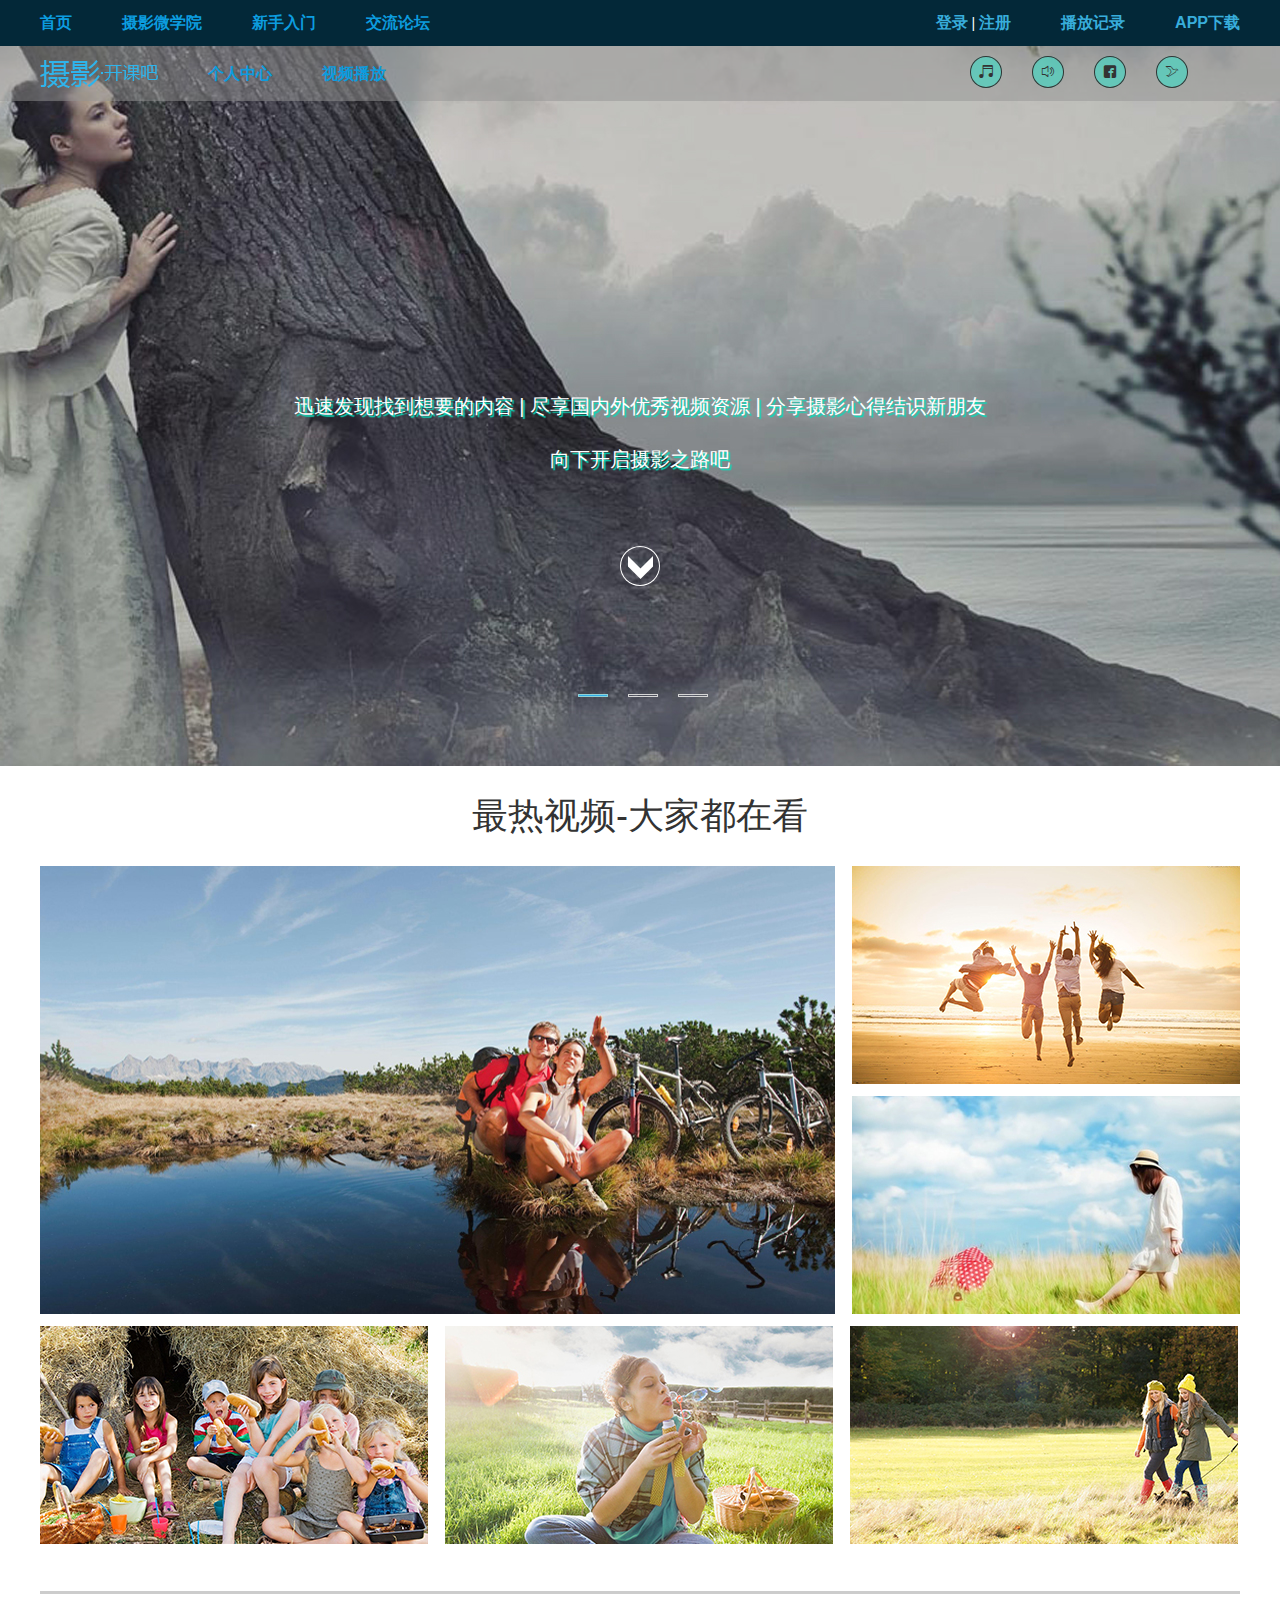
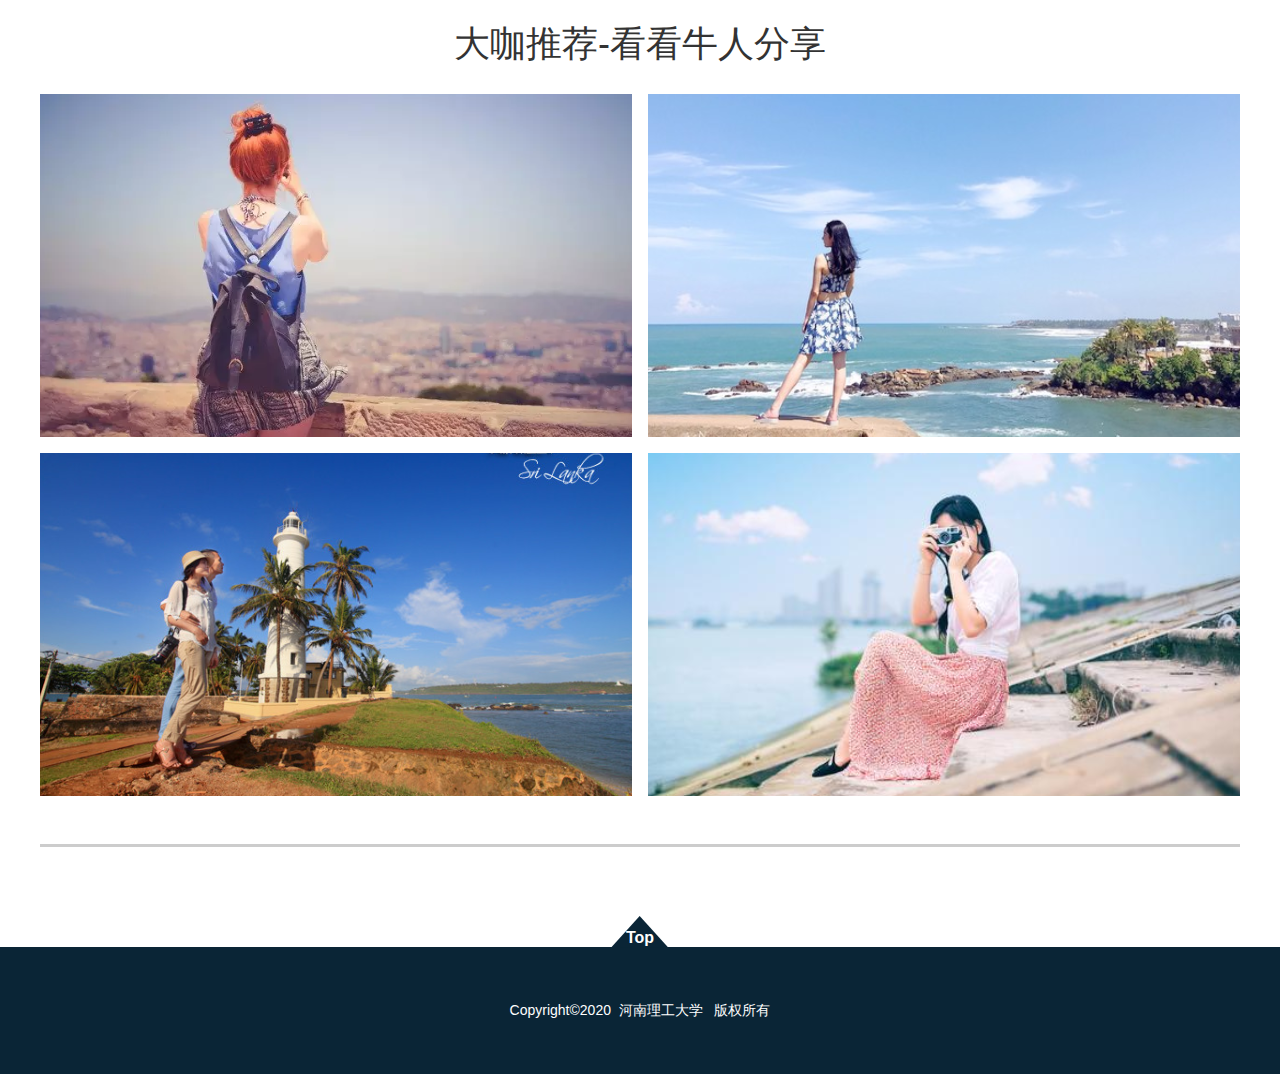
<file: index.html>
<!doctype html>
<html>

<head>
    <meta charset="utf-8" />
    <title>摄影吧</title>
    <link rel="stylesheet" href="css/loading.css">
    <link rel="stylesheet" href="css/index.css" />
    <!-- <script src="js/index.js"></script> -->
    <!-- <audio src="audio/audio.mp3" controls="controls" autoplay="autoplay " loop></audio> -->
</head>

<body>
    <script src="js/loading.js"></script>
    <!--head begin-->
    <header id="head">
        <div class="con">
            <ul class="left">
                <li>
                    <a href="">首页</a>
                </li>

                <li>
                    <a href="http://academy.fengniao.com/">摄影微学院</a>
                </li>
                <li>
                    <a href="https://study.163.com/series/38001.htm">新手入门</a>
                </li>
                <li>
                    <a href="https://www.douban.com/group/topic/21660714/">交流论坛</a>
                </li>
            </ul>
            <ul class="right">
                <li>
                    <a href="#">APP下载</a>
                </li>
                <li>
                    <a href="user.html">播放记录</a>
                </li>
                <li><a href="login.html">登录</a> | <a href="register.html">注册</a></li>
            </ul>
        </div>
    </header>
    <!--head end-->
    <!--nav begin-->
    <nav>
        <div class="nav_in">
            <ul>
                <li>
                    <a href="index.html"></a>
                </li>
                <li><a href="user.html">个人中心</a></li>
                <li><a href="video.html">视频播放</a></li>
            </ul>
            <ol>
                <li>&#xe65e;</li>
                <li>&#xe608;</li>
                <li>&#xf012a;</li>
                <li>&#xe68e;</li>
            </ol>
        </div>
    </nav>
    <!--nav end-->
    <!--content begin-->
    <!-- InstanceBeginEditable name="EditRegion3" -->
    <!--banner begin-->
    <div class="banner">
        <div class="banner_pic" id="banner_pic">
            <div class="current"><img class="ban" src="images/banner01.jpg"></div>
            <div class="pic"><img class="ban" src="images/banner02.jpg"></div>
            <div class="pic"><img class="ban" src="images/banner03.jpg"></div>
        </div>
        <p>迅速发现找到想要的内容 | 尽享国内外优秀视频资源 | 分享摄影心得结识新朋友</p>
        <p>向下开启摄影之路吧</p>
        <ol id="button">
            <li class="current"></li>
            <li class="but"></li>
            <li class="but"></li>
        </ol>
        <a href="#con" class="sanjiao"><img src="images/jiantou.png" alt=""></a>
    </div>
    <!--banner end-->
    <!--content begin-->
    <div class="content" id="con">
        <h2>最热视频-大家都在看</h2>
        <a href="video.html">
            <img src="images/pic01.jpg">
            <div class="cur">
                <h3>初学者怎样挑选镜头</h3>
                <span>查看详情</span>
            </div>
        </a>
        <a href="#"><img src="images/pic02.jpg"></a>
        <a href="#"><img src="images/pic03.jpg"></a>
        <a href="#"><img src="images/pic04.jpg"></a>
        <a href="#"><img src="images/pic05.jpg"></a>
        <a href="#"><img src="images/pic06.jpg"></a>
    </div>
    <div class="share ">
        <h2>大咖推荐-看看牛人分享</h2>
        <a href="# ">
            <img src="images/pic071.png " />
            <div class="cur ">
                <img src="images/pic01.png " />
                <h3>Tom</h3>
                <p>视频: 34 订阅粉丝: 1012</p>
                <span>订阅</span>
            </div>
        </a>
        <a href="# ">
            <img src="images/pic072.png " />
            <div class="cur ">
                <img src="images/pic02.png " />
                <h3>nosay</h3>
                <p>视频: 64 订阅粉丝: 2132</p>
                <span>订阅</span>
            </div>
        </a>
        <a href="# ">
            <img src="images/pic073.png " />
            <div class="cur ">
                <img src="images/pic03.png " />
                <h3>mary</h3>
                <p>视频: 84 订阅粉丝: 30112</p>
                <span>订阅</span>
            </div>
        </a>
        <a href="# ">
            <img src="images/pic074.png " />
            <div class="cur ">
                <img src="images/pic04.png " />
                <h3>James</h3>
                <p>视频: 56 订阅粉丝: 4112</p>
                <span>订阅</span>
            </div>
        </a>
    </div>
    <!--content end-->
    <!-- InstanceEndEditable -->
    <!--content end-->
    <!--footer begin-->
    <footer>
        <div class="foot ">
            <a href="#head "><span>Top</span></a>
            <p>Copyright©2020&nbsp;&nbsp;河南理工大学 &nbsp;&nbsp;版权所有</p>
        </div>
    </footer>
    <!--footer end-->
    <script>
        //顶部的焦点图切换
        function hotChange() {
            var current_index = 0;
            var timer = window.setInterval(autoChange, 3000);
            var button_li = document.getElementById("button").getElementsByTagName("li");
            var pic_div = document.getElementById("banner_pic").getElementsByTagName("div");
            for (var i = 0; i < button_li.length; i++) {
                button_li[i].onmouseover = function() {
                    if (timer) {
                        clearInterval(timer);
                    }
                    for (var j = 0; j < pic_div.length; j++) {
                        if (button_li[j] == this) {
                            current_index = j;
                            button_li[j].className = "current";
                            pic_div[j].className = "current";
                        } else {
                            pic_div[j].className = "pic";
                            button_li[j].className = "but";
                        }
                    }
                }
                button_li[i].onmouseout = function() {
                    timer = setInterval(autoChange, 3000);
                }
            }

            function autoChange() {
                ++current_index;
                if (current_index == button_li.length) {
                    current_index = 0;
                }
                for (var i = 0; i < button_li.length; i++) {
                    if (i == current_index) {
                        button_li[i].className = "current";
                        pic_div[i].className = "current";
                    } else {
                        button_li[i].className = "but";
                        pic_div[i].className = "pic";
                    }
                }
            }
        }
        hotChange();
    </script>
</body>
<!-- InstanceEnd -->

</html>
</file>
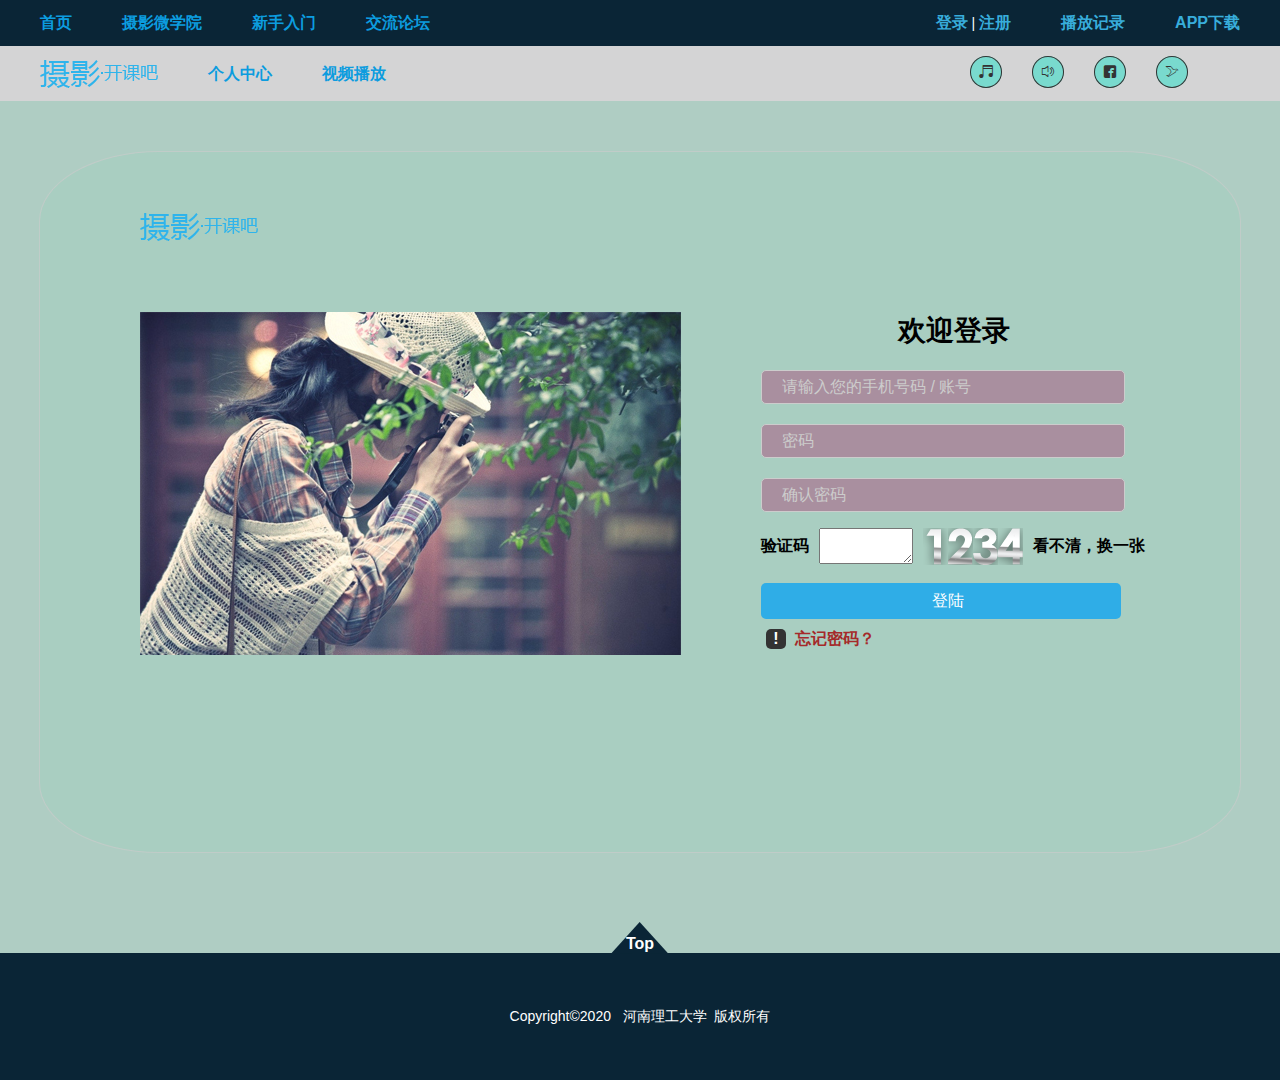
<file: login.html>
<!doctype html>
<html>

<head>
    <meta charset="utf-8">
    <title>摄影吧</title>
    <link rel="stylesheet" type="text/css" href="css/register.css">
</head>

<body>
    <!--head begin-->
    <header id="head">
        <div class="con">
            <ul class="left">
                <li>
                    <a href="index.html">首页</a>
                </li>

                <li>
                    <a href="http://academy.fengniao.com/">摄影微学院</a>
                </li>
                <li>
                    <a href="https://study.163.com/series/38001.htm">新手入门</a>
                </li>
                <li>
                    <a href="https://www.douban.com/group/topic/21660714/">交流论坛</a>
                </li>
            </ul>
            <ul class="right">
                <li>
                    <a href="#">APP下载</a>
                </li>
                <li>
                    <a href="user.html">播放记录</a>
                </li>
                <li><a href="login.html">登录</a> | <a href="register.html">注册</a></li>
            </ul>
        </div>
    </header>
    <!--head end-->
    <!--nav begin-->
    <nav>
        <div class="nav_in">
            <ul>
                <li>
                    <a href="index.html"></a>
                </li>
                <li><a href="user.html">个人中心</a></li>
                <li><a href="video.html">视频播放</a></li>
            </ul>
            <ol>
                <li>&#xe65e;</li>
                <li>&#xe608;</li>
                <li>&#xf012a;</li>
                <li>&#xe68e;</li>
            </ol>
        </div>
    </nav>
    <!--nav end-->
    <!--content begin-->
    <div class="content">
        <p><img src="images/LOGO.png" alt="一起摄影吧"></p>
        <aside>
            <img src="images/sheying.jpg">
        </aside>
        <div class="right">
            <h1 style="text-align: center;">欢迎登录</h1>
            <form action="#" method="post">
                <input type="text" placeholder="请输入您的手机号码 / 账号" />
                <input type="text" placeholder="密码" maxlength="8" />
                <input type="text" placeholder="确认密码" maxlength="8" /><br><br>
                <ul>
                    <li>
                        <h3>验证码 </h3>
                    </li>
                    <li><textarea name="" id="" cols="4" rows="1"></textarea></li>
                    <li id="code">
                        <img src="img/1.png" alt="" /><img src="img/2.png" alt="" /><img src="img/3.png" alt="" /><img src="img/4.png" alt="" />
                    </li>
                    <li id="wz">
                        <h3 style="margin-left :10px;">看不清，换一张</h3>
                    </li>

                </ul>
                <input type="submit" value="登陆" class="button" id="btn" />
                <p id="mima">
                    <span>!</span>
                    <a href="#" style="color:brown">忘记密码？</a>
                </p>
            </form>
        </div>
    </div>

    <!--content end-->
    <!--footer begin-->
    <footer>
        <div class="foot">
            <a href="#head"><span>Top</span></a>
            <p>Copyright©2020 &nbsp;&nbsp;河南理工大学&nbsp;&nbsp;版权所有</p>
        </div>
    </footer>
    <!--footer end-->
    <script>
        var wz = document.getElementById("wz");
        var num; //随机数字
        var pic = ""; //随机图片路径
        wz.onclick = function() {
            var img = "";
            for (var i = 0; i < 4; i++) {
                num = Math.floor(Math.random() * 10);
                pic = "<img src='img/" + num + ".png' />";
                img = img + pic;
            }
            var oCode = document.getElementById('code');
            oCode.innerHTML = img;
        }

        var mima = document.getElementById("mima");
        mima.onclick = function() {
            alert("你可以去官网申诉找回");
        }
        var denglu = document.getElementById("btn");
        denglu.onclick = function() {
            alert("正在登陆......");
        }
    </script>
</body>


</html>
</file>
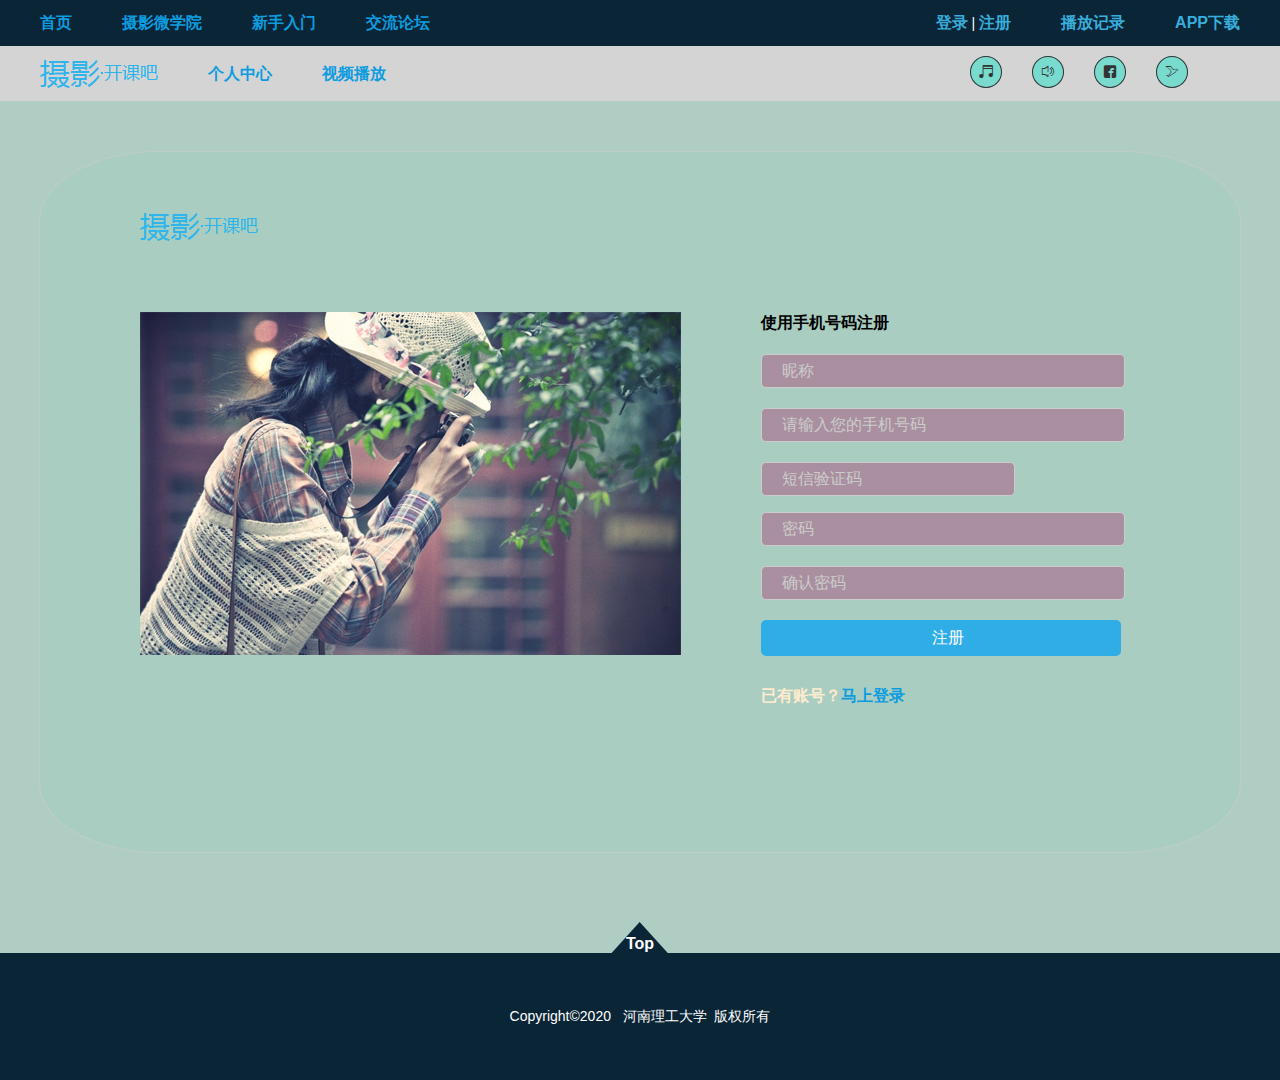
<file: register.html>
<!doctype html>
<html>

<head>
    <meta charset="utf-8">
    <title>摄影吧</title>
    <link rel="stylesheet" type="text/css" href="css/register.css">
</head>

<body>
    <!--head begin-->
    <header id="head">
        <div class="con">
            <ul class="left">
                <li>
                    <a href="index.html">首页</a>
                </li>

                <li>
                    <a href="http://academy.fengniao.com/">摄影微学院</a>
                </li>
                <li>
                    <a href="https://study.163.com/series/38001.htm">新手入门</a>
                </li>
                <li>
                    <a href="https://www.douban.com/group/topic/21660714/">交流论坛</a>
                </li>
            </ul>
            <ul class="right">
                <li>
                    <a href="#">APP下载</a>
                </li>
                <li>
                    <a href="user.html">播放记录</a>
                </li>
                <li><a href="login.html">登录</a> | <a href="register.html">注册</a></li>
            </ul>
        </div>
    </header>
    <!--head end-->
    <!--nav begin-->
    <nav>
        <div class="nav_in">
            <ul>
                <li>
                    <a href="index.html"></a>
                </li>
                <li><a href="user.html">个人中心</a></li>
                <li><a href="video.html">视频播放</a></li>
            </ul>
            <ol>
                <li>&#xe65e;</li>
                <li>&#xe608;</li>
                <li>&#xf012a;</li>
                <li>&#xe68e;</li>
            </ol>
        </div>
    </nav>
    <!--nav end-->
    <!--content begin-->
    <!-- InstanceBeginEditable name="EditRegion3" -->
    <div class="content">
        <p><img src="images/LOGO.png" alt="一起摄影吧"></p>
        <aside>
            <img src="images/sheying.jpg">
        </aside>
        <div class="right">
            <h3>使用手机号码注册</h3>
            <form action="#" method="post">
                <input type="text" placeholder="昵称" />
                <input type="text" placeholder="请输入您的手机号码" />
                <input type="text" placeholder="短信验证码" class="short" /><br><br>
                <!-- <p>请输入正确的验证码</p> -->
                <input type="text" placeholder="密码" maxlength="8" />
                <input type="text" placeholder="确认密码" maxlength="8" />
                <input type="submit" value="注册" class="button" />
                <p style="color: blanchedalmond;">已有账号？<a href="login.html" style="font-weight: bold;">马上登录</a></p>
            </form>
        </div>
    </div>
    <!-- InstanceEndEditable -->
    <!--content end-->
    <!--footer begin-->
    <footer>
        <div class="foot">
            <a href="#head"><span>Top</span></a>
            <p>Copyright©2020 &nbsp;&nbsp;河南理工大学&nbsp;&nbsp;版权所有</p>
        </div>
    </footer>
    <!--footer end-->
</body>
<!-- InstanceEnd -->

</html>
</file>
<file: css/loading.css>
.chromeframe {
    margin: .2em 0;
    background: #ccc;
    color: #000;
    padding: .2em 0
}

#loader-wrapper {
    position: fixed;
    top: 0;
    left: 0;
    width: 100%;
    height: 100%;
    z-index: 999999
}

#loader {
    display: block;
    position: relative;
    left: 50%;
    top: 50%;
    width: 150px;
    height: 150px;
    margin: -75px 0 0 -75px;
    border-radius: 50%;
    border: 3px solid transparent;
    border-top-color: #FFF;
    -webkit-animation: spin 2s linear infinite;
    -ms-animation: spin 2s linear infinite;
    -moz-animation: spin 2s linear infinite;
    -o-animation: spin 2s linear infinite;
    animation: spin 2s linear infinite;
    z-index: 1001
}

#loader:before {
    content: "";
    position: absolute;
    top: 5px;
    left: 5px;
    right: 5px;
    bottom: 5px;
    border-radius: 50%;
    border: 3px solid transparent;
    border-top-color: #FFF;
    -webkit-animation: spin 2s linear infinite;
    -moz-animation: spin 2s linear infinite;
    -o-animation: spin 2s linear infinite;
    -ms-animation: spin 2s linear infinite;
    animation: spin 2s linear infinite
}

#loader:after {
    content: "";
    position: absolute;
    top: 15px;
    left: 15px;
    right: 15px;
    bottom: 15px;
    border-radius: 50%;
    border: 3px solid transparent;
    border-top-color: #FFF;
    -moz-animation: spin 2s linear infinite;
    -o-animation: spin 2s linear infinite;
    -ms-animation: spin 2s linear infinite;
    -webkit-animation: spin 2s linear infinite;
    animation: spin 2s linear infinite
}

@-webkit-keyframes spin {
    0% {
        -webkit-transform: rotate(0deg);
        -ms-transform: rotate(0deg);
        transform: rotate(0deg)
    }
    100% {
        -webkit-transform: rotate(360deg);
        -ms-transform: rotate(360deg);
        transform: rotate(360deg)
    }
}

@keyframes spin {
    0% {
        -webkit-transform: rotate(0deg);
        -ms-transform: rotate(0deg);
        transform: rotate(0deg)
    }
    100% {
        -webkit-transform: rotate(360deg);
        -ms-transform: rotate(360deg);
        transform: rotate(360deg)
    }
}

#loader-wrapper .loader-section {
    position: fixed;
    top: 0;
    width: 51%;
    height: 100%;
    /*背景色 原#1abc9c */
    z-index: 1000;
    -webkit-transform: translateX(0);
    -ms-transform: translateX(0);
    transform: translateX(0)
}

#loader-wrapper .loader-section.section-left {
    background-image: linear-gradient(45deg, #7A88FF, rgb(93, 208, 236), rgb(91, 196, 238));
    left: 0
}

#loader-wrapper .loader-section.section-right {
    background-image: linear-gradient(45deg, rgb(91, 196, 238), rgb(93, 208, 236), #7A88FF);
    right: 0
}

.loaded #loader-wrapper .loader-section.section-left {
    -webkit-transform: translateX(-100%);
    -ms-transform: translateX(-100%);
    transform: translateX(-100%);
    -webkit-transition: all 1.5s 1s cubic-bezier(0.645, 0.045, 0.355, 1.000);
    transition: all 1.5s 1s cubic-bezier(0.645, 0.045, 0.355, 1.000)
}

.loaded #loader-wrapper .loader-section.section-right {
    -webkit-transform: translateX(100%);
    -ms-transform: translateX(100%);
    transform: translateX(100%);
    -webkit-transition: all 1.5s 1s cubic-bezier(0.645, 0.045, 0.355, 1.000);
    transition: all 1.5s 1s cubic-bezier(0.645, 0.045, 0.355, 1.000)
}

.loaded #loader {
    opacity: 0;
    -webkit-transition: all 1.5s ease-out;
    transition: all 1s ease-out
}


/* 原版load_title是从上面飘出去，感觉太二了注销掉了，结束自动消失 */

.loaded #loader-wrapper {
    visibility: hidden;
    /*-webkit-transform: translateY(-100%);*/
    /*-ms-transform: translateY(-100%);*/
    /*transform: translateY(-100%);*/
    /*-webkit-transition: all .3s 1s ease-out;*/
    /*transition: all .3s 1s ease-out*/
}

.no-js #loader-wrapper {
    display: none
}

.no-js h1 {
    color: #222
}

#loader-wrapper #load_title {
    font-family: 'Open Sans';
    color: #FFF;
    font-size: 19px;
    width: 100%;
    text-align: center;
    z-index: 9999999999999;
    position: absolute;
    top: 60%;
    opacity: 1;
    line-height: 30px;
    transition: 1.2s;
}

#loader-wrapper #load_title span {
    font-weight: normal;
    font-style: italic;
    font-size: 13px;
    color: #FFF;
    opacity: .5
}
</file>
<file: css/index.css>
@charset "utf-8";

/* CSS Document */


/*清除浏览器默认样式*/

body,
ul,
li,
ol,
dl,
dd,
dt,
p,
h1,
h2,
h3,
h4,
h5,
h6,
form,
img {
    margin: 0;
    padding: 0;
    border: 0;
    list-style: none;
}


/*全局控制样式*/

body {
    font-family: "微软雅黑", Arial, Helvetica, sans-serif;
    font-size: 14px;
}

a {
    font-size: 16px;
    font-weight: bold;
    color: rgb(12, 156, 223);
    text-decoration: none;
}

a:hover {
    color: rgb(236, 92, 9);
}

input,
textarea {
    outline: none;
}

@font-face {
    font-family: 'freshskin';
    src: url('../fonts/iconfont.ttf');
}


/*head begin*/

header {
    width: 100%;
    height: 46px;
    background: #032838;
}

header .con {
    width: 1200px;
    margin: 0 auto;
}

header .con .left {
    float: left;
}

header .con .right {
    float: right;
}

header .con .left li {
    float: left;
    height: 46px;
    line-height: 46px;
    margin-right: 50px;
    color: #fff;
    cursor: pointer;
}

header .con .right li {
    float: right;
    height: 46px;
    line-height: 46px;
    margin-left: 50px;
    color: #fff;
    cursor: pointer;
}

header .con .right li a {
    color: rgb(56, 173, 219);
}


/*head end*/


/*nav begin*/

nav {
    width: 100%;
    height: 55px;
    position: absolute;
    background: rgba(148, 148, 148, 0.5);
    z-index: 10;
}

nav .nav_in {
    width: 1200px;
    margin: 0 auto;
}

nav ul {
    float: left;
}

nav ul li {
    float: left;
    margin-right: 50px;
    font-size: 18px;
    height: 55px;
    line-height: 55px;
}

nav ul li:first-child a {
    display: inline-block;
    height: 55px;
    width: 118px;
    background: url(../images/LOGO.png) no-repeat center left;
}

nav .nav_in ol {
    float: right;
    width: 300px;
    height: 55px;
    font-family: "freshskin";
}

nav .nav_in ol li {
    float: left;
    width: 32px;
    height: 32px;
    line-height: 32px;
    text-align: center;
    color: #333;
    background: rgba(53, 223, 200, 0.568);
    box-shadow: 0 0 0 1px #333 inset;
    transition: box-shadow 0.5s ease 0s;
    border-radius: 16px;
    margin: 10px 0 0 30px;
    cursor: pointer;
}

nav .nav_in ol li:hover {
    box-shadow: 0 0 0 16px #fff inset;
    color: #333;
}


/*nav end*/


/*banner begin*/

.banner {
    width: 100%;
    height: 720px;
    position: relative;
    color: #fff;
    overflow: hidden;
    text-align: center;
}

.banner .ban {
    position: absolute;
    top: 0;
    left: 50%;
    transform: translate(-50%, 0);
}

.banner .current {
    display: block;
}

.banner .pic {
    display: none;
}

.banner h3 {
    font-weight: normal;
    padding-top: 70px;
    color: #fff;
    opacity: 0;
    font-size: 50px;
    transition: all 0.5s ease-in 0s;
}

#button {
    position: absolute;
    left: 50%;
    top: 90%;
    margin-left: -62px;
    z-index: 9999;
}

#button .but {
    float: left;
    width: 28px;
    height: 1px;
    border: 1px solid #d6d6d6;
    margin-right: 20px;
}

#button li {
    cursor: pointer;
}

#button .current {
    background: #2fade7;
    float: left;
    width: 28px;
    height: 1px;
    border: 1px solid #90d1d5;
    margin-right: 20px;
}

body:hover .banner h3 {
    padding-top: 200px;
    opacity: 1;
}

.banner p {
    width: 715px;
    position: absolute;
    top: 50%;
    left: 50%;
    font-size: 20px;
    opacity: 0;
    transform: translate(-50%, -50%);
    -o-transform: translate(-50%, -50%);
    -ms-transform: translate(-50%, -50%);
    -moz-transform: translate(-50%, -50%);
    -webkit-transform: translate(-50%, -50%);
    transition: all 0.8s ease-in 0s;
    text-shadow: 2px 2px 1px rgb(9, 221, 186);
}

body:hover .banner p {
    opacity: 1;
}

.banner p:nth-of-type(2) {
    position: absolute;
    top: 1000px;
    left: 50%;
    font-size: 20px;
    opacity: 0;
    transform: translate(-50%, 0);
    -o-transform: translate(-50%, 0);
    -ms-transform: translate(-50%, 0);
    -moz-transform: translate(-50%, -0);
    -webkit-transform: translate(-50%, 0);
    transition: all 0.8s ease-in 0s;
}

body:hover .banner p:nth-of-type(2) {
    position: absolute;
    top: 400px;
    opacity: 1;
}

.sanjiao {
    width: 40px;
    height: 30px;
    padding-top: 10px;
    border-radius: 20px;
    box-shadow: 0 0 0 1px #fff inset;
    text-align: center;
    position: absolute;
    top: 1000px;
    left: 50%;
    z-index: 99999;
    opacity: 0;
    transform: translate(-50%, 0);
    -o-transform: translate(-50%, 0);
    -ms-transform: translate(-50%, 0);
    -moz-transform: translate(-50%, -0);
    -webkit-transform: translate(-50%, 0);
    transition: all 0.8s ease-in 0s;
}

body:hover .sanjiao {
    position: absolute;
    top: 500px;
    opacity: 1;
}

.sanjiao:hover {
    box-shadow: 0 0 0 20px #2fade7 inset;
}


/*banner end*/


/*content begin*/

.content {
    width: 1200px;
    height: 825px;
    margin: 0px auto;
    border-bottom: 3px solid #ccc;
}

.content h2,
.share h2 {
    text-align: center;
    color: #333;
    font-size: 36px;
    font-weight: normal;
    line-height: 100px;
}

.content a {
    float: left;
    width: 388px;
    height: 218px;
    overflow: hidden;
    margin: 0 0 12px 17px;
}

.content a:nth-of-type(1),
.content a:nth-of-type(4),
.share a:nth-of-type(1),
.share a:nth-of-type(3) {
    margin-left: 0;
}

.content a img,
.share a img {
    display: block;
}

.content a:nth-of-type(1) {
    position: relative;
    width: 795px;
    height: 448px;
    overflow: hidden;
}

.content a:nth-of-type(1) .cur {
    width: 795px;
    height: 448px;
    background: #000;
    opacity: 0;
    position: absolute;
    left: 0;
    top: 0;
    text-align: center;
    transition: all 0.5s ease-in 0s;
}

.content a:nth-of-type(1):hover .cur {
    opacity: 0.5;
}

.content a .cur h3 {
    color: #fff;
    font-size: 25px;
    font-weight: normal;
    padding-top: 150px;
}

.content a .cur span {
    display: block;
    width: 150px;
    height: 40px;
    font-size: 20px;
    line-height: 40px;
    color: #2fade7;
    margin: 100px 0 0 317px;
    border-radius: 5px;
    border: 2px solid #2fade7;
}

.content a img {
    transition: all 0.5s ease-in 0s;
}

.content a:hover img {
    transform: scale(1.1, 1.1);
}

.content a:nth-of-type(1):hover img {
    width: 795px;
    height: 448px;
    transform: scale(1);
}

.share {
    width: 1200px;
    height: 850px;
    margin: 0 auto;
    border-bottom: 3px solid #ccc;
}

.share a {
    float: left;
    position: relative;
    width: 592px;
    height: 343px;
    margin: 0 0 16px 16px;
    overflow: hidden;
}

.share a .cur {
    width: 296px;
    height: 345px;
    background: rgba(255, 255, 255, 0);
    position: absolute;
    left: -296px;
    top: 0;
    text-align: center;
    transition: all 0.5s ease-in 0s;
}

.share a:hover .cur {
    position: absolute;
    left: 0;
    top: 0;
    background: rgba(255, 255, 255, 0.5);
}

.share a:nth-of-type(2) .cur,
.share a:nth-of-type(3) .cur {
    position: absolute;
    left: 592px;
    top: 0;
}

.share a:nth-of-type(2):hover .cur,
.share a:nth-of-type(3):hover .cur {
    position: absolute;
    left: 296px;
    top: 0;
}

.share a .cur img {
    padding: 70px 0 15px 125px;
}

.share a .cur p {
    padding: 10px 0 15px 0;
}

.share a .cur span {
    display: block;
    width: 75px;
    height: 30px;
    background: #2fade7;
    border-radius: 5px;
    margin: 30px 0 0 110px;
    color: #fff;
    line-height: 30px;
}


/*content end*/


/*foot begin*/

footer {
    width: 100%;
    height: 127px;
    margin-top: 100px;
    background: #0a2536;
    color: #fff;
    text-align: center;
}

footer .foot {
    width: 1200px;
    height: 127px;
    margin: 0 auto;
    position: relative;
}

footer span {
    width: 58px;
    height: 32px;
    line-height: 43px;
    text-align: center;
    color: #fff;
    position: absolute;
    top: -31px;
    left: 600px;
    margin-left: -29px;
    background: url(../images/sanjiao.png);
}

footer p {
    line-height: 127px;
}


/*foot end*/
</file>
<file: css/register.css>
@charset "utf-8";
    /* CSS Document */
    /*清除浏览器默认样式*/
    
    body,
    ul,
    li,
    ol,
    dl,
    dd,
    dt,
    p,
    h1,
    h2,
    h3,
    h4,
    h5,
    h6,
    form,
    img,
    table,
    tr,
    td {
        margin: 0;
        padding: 0;
        border: 0;
        list-style: none;
    }
    
    body {
        font-family: "微软雅黑", Arial, Helvetica, sans-serif;
        font-size: 14px;
        background-color: rgba(123, 172, 155, 0.603);
    }
    /* @font-face {font-family: 'freshskin';src:url('../fonts/iconfont.ttf') format('truetype')} */
    
    a {
        font-size: 16px;
        font-weight: bold;
        color: rgb(12, 156, 223);
        text-decoration: none;
    }
    
    a:hover {
        color: rgb(236, 92, 9);
    }
    
    input,
    textarea {
        outline: none;
    }
    
    @font-face {
        font-family: 'freshskin';
        src: url('../fonts/iconfont.ttf');
    }
    
    header {
        width: 100%;
        height: 46px;
        background: #0a2536;
    }
    
    header .con {
        width: 1200px;
        margin: 0 auto;
    }
    
    header .con .left {
        float: left;
    }
    
    header .con .right {
        float: right;
    }
    
    header .con .left li {
        float: left;
        height: 46px;
        line-height: 46px;
        margin-right: 50px;
        color: #fff;
        cursor: pointer;
    }
    
    header .con .right li {
        float: right;
        height: 46px;
        line-height: 46px;
        margin-left: 50px;
        color: #fff;
        cursor: pointer;
    }
    
    header .con .right li a {
        color: rgb(56, 173, 219);
    }
    
    nav {
        width: 100%;
        height: 55px;
        background: #d4d4d5;
    }
    
    nav .nav_in {
        width: 1200px;
        margin: 0 auto;
    }
    
    nav ul {
        float: left;
    }
    
    nav ul li {
        float: left;
        margin-right: 50px;
        font-size: 18px;
        height: 55px;
        line-height: 55px;
    }
    
    nav ul li:first-child a {
        display: inline-block;
        height: 55px;
        width: 118px;
        background: url(../images/LOGO.png) no-repeat center left;
    }
    
    nav .nav_in ol {
        float: right;
        width: 300px;
        height: 55px;
        font-family: "freshskin";
    }
    
    nav .nav_in ol li {
        float: left;
        width: 32px;
        height: 32px;
        line-height: 32px;
        text-align: center;
        color: #333;
        background: rgba(53, 223, 200, 0.568);
        box-shadow: 0 0 0 1px #333 inset;
        transition: box-shadow 0.5s ease 0s;
        border-radius: 16px;
        margin: 10px 0 0 30px;
        cursor: pointer;
    }
    
    nav .nav_in ol li:hover {
        box-shadow: 0 0 0 16px #fff inset;
        color: #333;
    }
    
    .content {
        width: 1200px;
        height: 700px;
        margin: 50px auto 0;
        border: 1px solid rgba(204, 204, 204, 0.678);
        border-radius: 10%;
        background: rgba(154, 209, 190, 0.26);
    }
    
    .content p {
        font-size: 25px;
        height: 160px;
        line-height: 160px;
        color: #2fade7;
        padding-left: 100px;
    }
    
    .content aside {
        float: left;
        margin-left: 100px;
    }
    
    .content .right {
        width: 385px;
        float: left;
        margin-left: 80px;
    }
    
    .content .right input {
        width: 340px;
        height: 30px;
        padding-left: 20px;
        line-height: 30px;
        color: #ccc;
        background-color: rgba(170, 82, 126, 0.507);
        font-size: 16px;
        margin-top: 20px;
        border-radius: 5px;
        border: 1px solid #ccc;
    }
    
    input::placeholder {
        color: #CCC;
    }
    /*修改placeholder默认的颜色*/
    
    .content .right .short {
        width: 230px;
    }
    
    .content .right span {
        display: inline-block;
        margin: 10px 5px;
        width: 20px;
        height: 20px;
        line-height: 20px;
        text-align: center;
        color: white;
        background-color: #333;
        border-radius: 5px;
    }
    
    .content .right p {
        font-size: 16px;
        font-weight: bold;
        padding: 0;
        height: 40px;
        line-height: 40px;
        color: red;
        cursor: pointer;
    }
    
    .content .right input:nth-of-type(4) {
        margin: 0;
    }
    
    .content .right .button {
        width: 360px;
        height: 36px;
        color: #fff;
        background: #2fade7;
        border: none;
        border-radius: 5px;
        margin-bottom: 20px;
    }
    
    .content .right .button:hover {
        background: #0272da;
    }
    
    .content .right p:nth-of-type(2) {
        color: #ccc;
    }
    
    .content .right p:nth-of-type(2) a {
        color: #2fade7;
    }
    
    form ul {
        width: 400px;
        height: 35px;
        clear: both;
        margin-bottom: 20px;
    }
    
    form ul li {
        float: left;
        line-height: 35px;
        text-align: center;
    }
    
    textarea {
        margin: 0 10px;
        display: inline-block;
        vertical-align: middle;
        height: 30px;
        line-height: 30px;
        font-size: 30px;
        font-weight: bold"

    }
    
    #wz {
        cursor: pointer;
    }
    
    footer {
        width: 100%;
        height: 127px;
        margin-top: 100px;
        background: #0a2536;
        color: #fff;
        text-align: center;
    }
    
    footer .foot {
        width: 1200px;
        height: 127px;
        margin: 0 auto;
        position: relative;
    }
    
    footer span {
        width: 58px;
        height: 32px;
        line-height: 43px;
        text-align: center;
        color: #fff;
        position: absolute;
        top: -31px;
        left: 600px;
        margin-left: -29px;
        background: url(../images/sanjiao.png);
    }
    
    footer p {
        line-height: 127px;
    }
</file>
